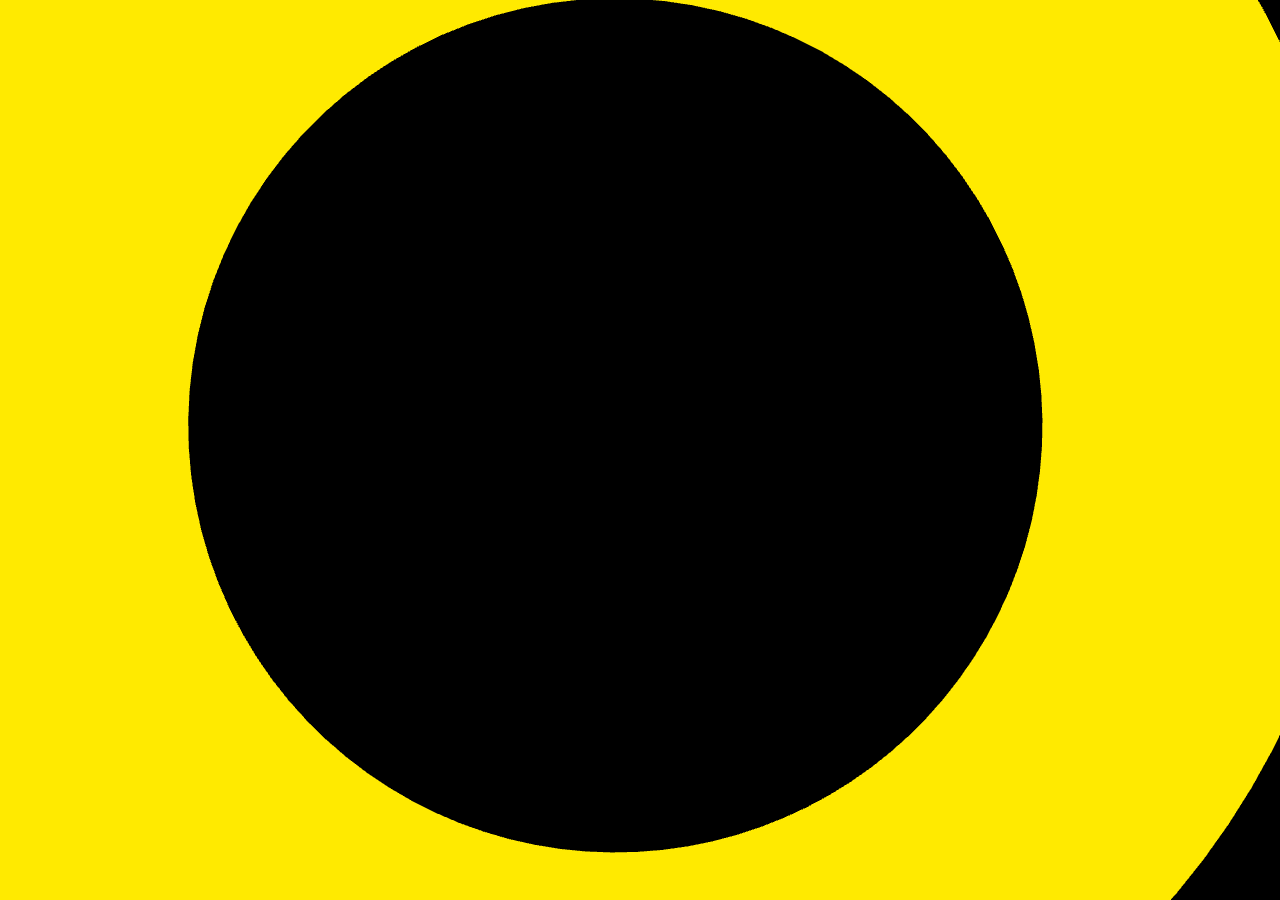
<file: anim.html>
<!DOCTYPE html>
<html>
	<head>
		<meta charset="utf-8">
		<title>Vote for me :)</title>
		<link rel="shortcut icon" type="image/jpg" href="assets/favicon.ico"/>
		<style>
			body { margin: 0; }
			button {
				position: absolute;
				display: block;
				z-index: 256;
				left: 50%;
				top: 50%;
			}
		</style>
	</head>
	<body>	
		<script src="js/three.js"></script>
                <script src="js/indexJS.js"></script>
	</body>
</html>
</file>
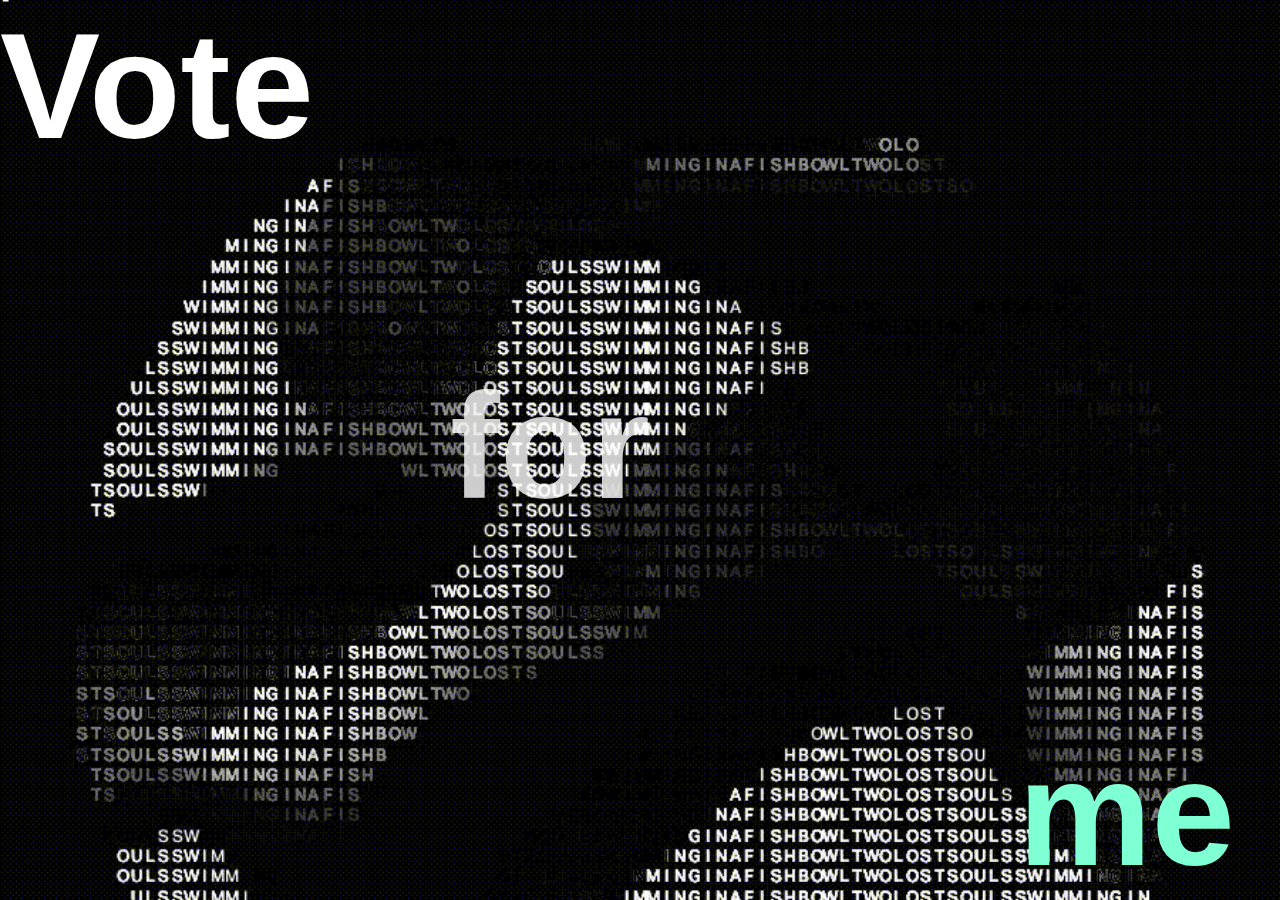
<file: school.html>
<DOCTYPE html>
<html>
        <head>
                <title>name</title>
                <link rel="stylesheet" href=css/school.css>
                <link rel="shortcut icon" type="image/jpg" href="assets/favicon.ico"/>
        </head>
        <body>
                <div class="container">
                        
                </div>
                
                <p class="blackText">Vote</p> 
                <p class="text middle">for</p>
                <button class="astext text bottom" onclick="redir()">me</button>
                <script>
                        function redir() {
                                window.location.href = "navigation.html";
                        }
                </script>
        </body>
</html>
</file>
